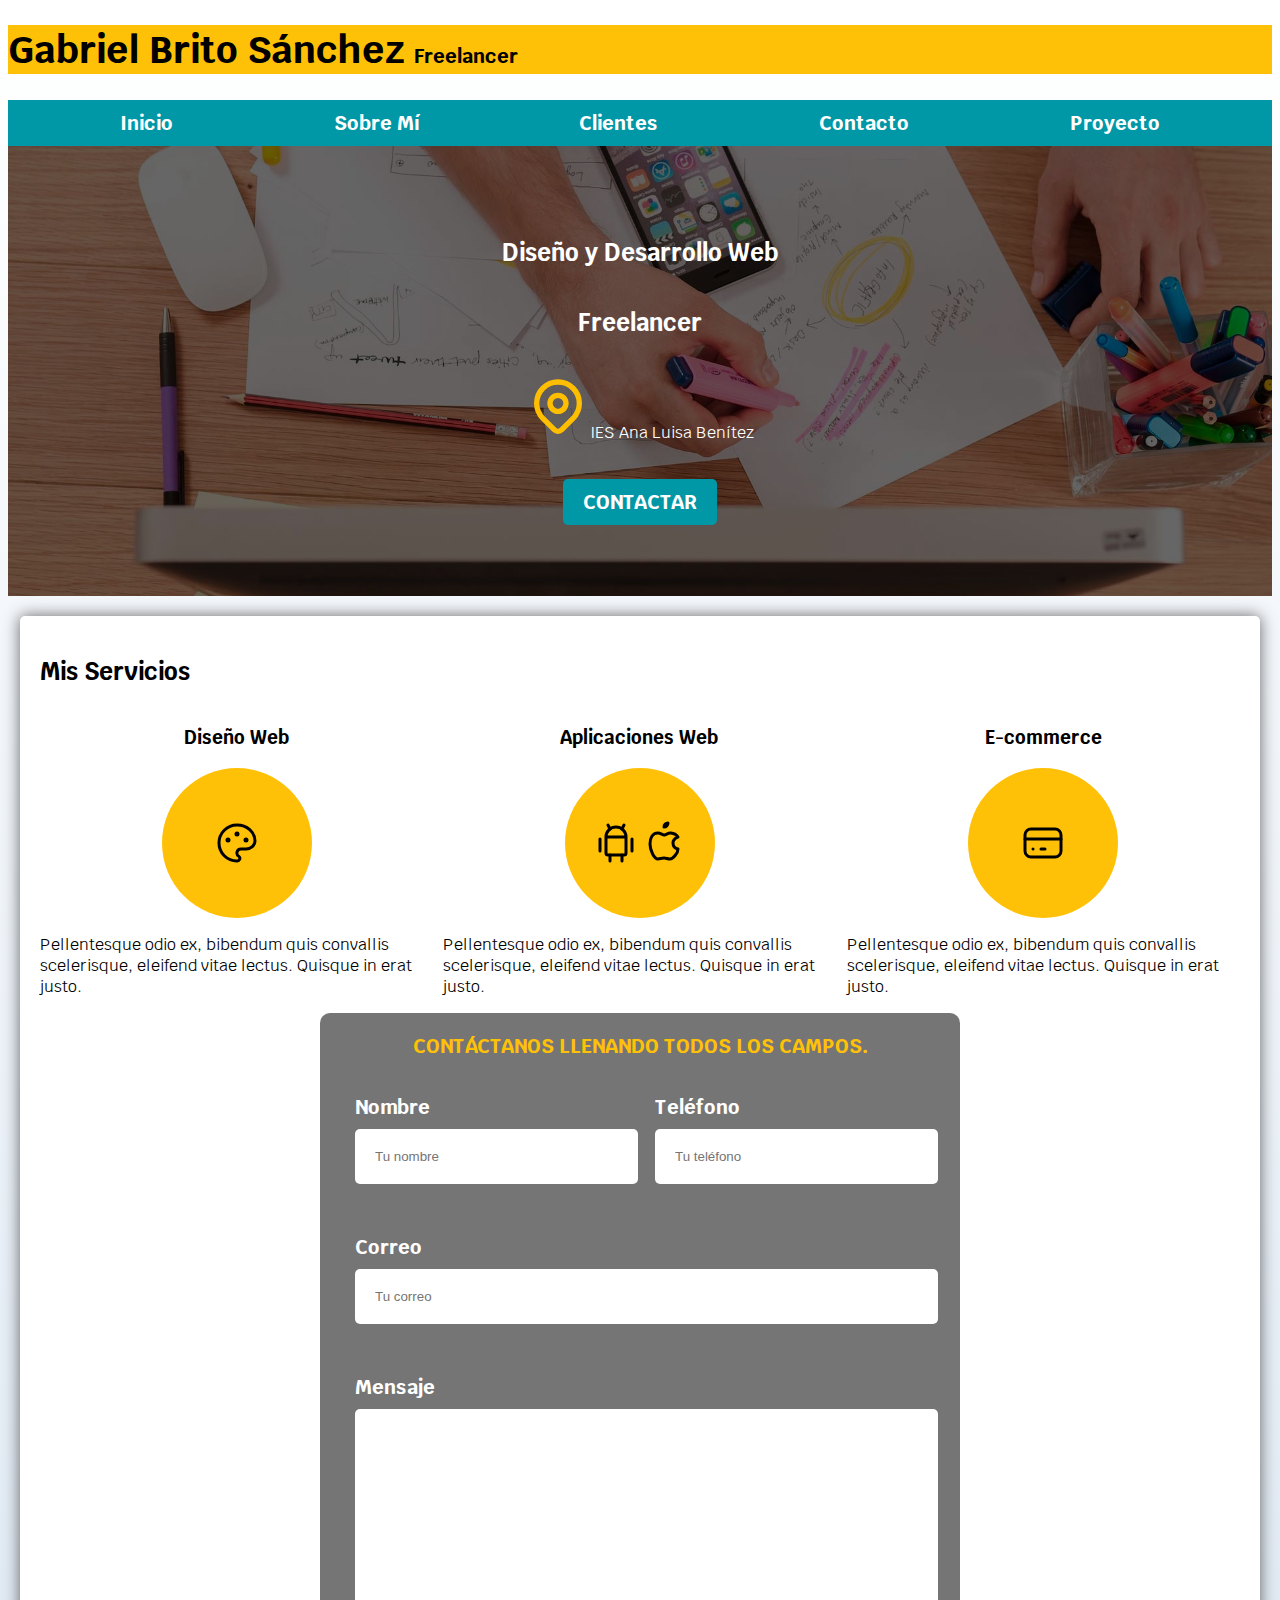
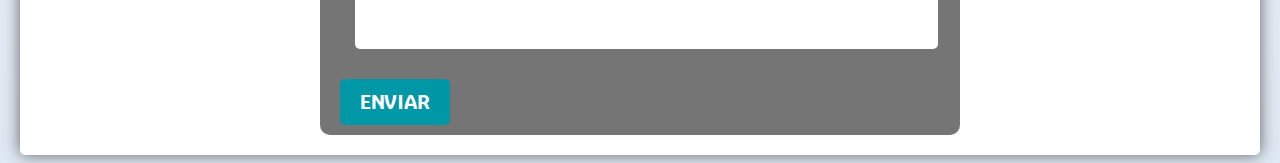
<file: proyecto1/index.html>
<!DOCTYPE html>
<html lang="es">
<head>
    <meta charset="UTF-8">
    <meta http-equiv="X-UA-Compatible" content="IE=edge">
    <meta name="viewport" content="width=device-width, initial-scale=1.0">
    <link rel="preconnect" href="https://fonts.googleapis.com">
    <link rel="preconnect" href="https://fonts.gstatic.com" crossorigin>
    <link href="https://fonts.googleapis.com/css2?family=Krub:wght@400;700&display=swap" rel="stylesheet">
    <link rel="stylesheet" href="css/styles.css">
    <title>Diseñador Freelancer</title>
</head>

<body>
    <header>
        <h1 class="titulo">Gabriel Brito Sánchez <span>Freelancer</span></h1>

    </header>
    <div class="nav-bg">
        <nav class="navegacion-principal contenedor">
            <a href="#">Inicio</a>
            <a href="#">Sobre Mí</a>
            <a href="#">Clientes</a>
            <a href="#">Contacto</a>
            <a href="./Proyecto.html">Proyecto</a>
    
        </nav>

    </div>
    <section class="hero">
        <div class="contenido-hero">

            <h2>Diseño y Desarrollo Web</h2>
            <h2>Freelancer</h2>
            
            
            <p><svg xmlns="http://www.w3.org/2000/svg" class="icon icon-tabler icon-tabler-map-pin" width="64" height="64" viewBox="0 0 24 24" stroke-width="2" stroke="#ffbf00" fill="none" stroke-linecap="round" stroke-linejoin="round">
                <path stroke="none" d="M0 0h24v24H0z" fill="none"/>
                <circle cx="12" cy="11" r="3" />
                <path d="M17.657 16.657l-4.243 4.243a2 2 0 0 1 -2.827 0l-4.244 -4.243a8 8 0 1 1 11.314 0z" />
            </svg>IES Ana Luisa Benítez </p>
            <a class="boton" href="#">Contactar</a>
        </div>

    </section>
    <main class="contenedor sombra">
        <h2>Mis Servicios</h2>
        <div class="servicios">
            
            <section class="servicio">
               
                <h3>Diseño Web</h3>
                <div class="iconos">

                    <svg xmlns="http://www.w3.org/2000/svg" class="icon icon-tabler icon-tabler-palette" width="48" height="48" viewBox="0 0 24 24" stroke-width="1.5" stroke="#000000" fill="none" stroke-linecap="round" stroke-linejoin="round">
                        <path stroke="none" d="M0 0h24v24H0z" fill="none"/>
                        <path d="M12 21a9 9 0 1 1 0 -18a9 8 0 0 1 9 8a4.5 4 0 0 1 -4.5 4h-2.5a2 2 0 0 0 -1 3.75a1.3 1.3 0 0 1 -1 2.25" />
                        <circle cx="7.5" cy="10.5" r=".5" fill="currentColor" />
                        <circle cx="12" cy="7.5" r=".5" fill="currentColor" />
                        <circle cx="16.5" cy="10.5" r=".5" fill="currentColor" />
                      </svg>
                </div>
                <p>Pellentesque odio ex, bibendum quis convallis scelerisque, eleifend vitae lectus. Quisque in erat justo.</p>
    
            </section>
            <section class="servicio">
                <h3>Aplicaciones Web</h3>
                <div class="iconos">
                    <svg xmlns="http://www.w3.org/2000/svg" class="icon icon-tabler icon-tabler-brand-android" width="48" height="48" viewBox="0 0 24 24" stroke-width="1.5" stroke="#000000" fill="none" stroke-linecap="round" stroke-linejoin="round">
                        <path stroke="none" d="M0 0h24v24H0z" fill="none"/>
                        <line x1="4" y1="10" x2="4" y2="16" />
                        <line x1="20" y1="10" x2="20" y2="16" />
                        <path d="M7 9h10v8a1 1 0 0 1 -1 1h-8a1 1 0 0 1 -1 -1v-8a5 5 0 0 1 10 0" />
                        <line x1="8" y1="3" x2="9" y2="5" />
                        <line x1="16" y1="3" x2="15" y2="5" />
                        <line x1="9" y1="18" x2="9" y2="21" />
                        <line x1="15" y1="18" x2="15" y2="21" />
                      </svg>
                      <svg xmlns="http://www.w3.org/2000/svg" class="icon icon-tabler icon-tabler-brand-apple" width="48" height="48" viewBox="0 0 24 24" stroke-width="1.5" stroke="#000000" fill="none" stroke-linecap="round" stroke-linejoin="round">
                        <path stroke="none" d="M0 0h24v24H0z" fill="none"/>
                        <path d="M9 7c-3 0 -4 3 -4 5.5c0 3 2 7.5 4 7.5c1.088 -.046 1.679 -.5 3 -.5c1.312 0 1.5 .5 3 .5s4 -3 4 -5c-.028 -.01 -2.472 -.403 -2.5 -3c-.019 -2.17 2.416 -2.954 2.5 -3c-1.023 -1.492 -2.951 -1.963 -3.5 -2c-1.433 -.111 -2.83 1 -3.5 1c-.68 0 -1.9 -1 -3 -1z" />
                        <path d="M12 4a2 2 0 0 0 2 -2a2 2 0 0 0 -2 2" />
                      </svg>
                    
                </div>
                <p>Pellentesque odio ex, bibendum quis convallis scelerisque, eleifend vitae lectus. Quisque in erat justo.</p>
    
            </section>
            <section class="servicio">
                <h3>E-commerce</h3>
                <div class="iconos">
                    <svg xmlns="http://www.w3.org/2000/svg" class="icon icon-tabler icon-tabler-credit-card" width="48" height="48" viewBox="0 0 24 24" stroke-width="1.5" stroke="#000000" fill="none" stroke-linecap="round" stroke-linejoin="round">
                        <path stroke="none" d="M0 0h24v24H0z" fill="none"/>
                        <rect x="3" y="5" width="18" height="14" rx="3" />
                        <line x1="3" y1="10" x2="21" y2="10" />
                        <line x1="7" y1="15" x2="7.01" y2="15" />
                        <line x1="11" y1="15" x2="13" y2="15" />
                      </svg>

                </div>
                <p>Pellentesque odio ex, bibendum quis convallis scelerisque, eleifend vitae lectus. Quisque in erat justo.</p>
    
            </section>
        </div>

        <div class="formulario">
            <legend>CONTÁCTANOS LLENANDO TODOS LOS CAMPOS.</legend>
            <form autocomplete >
                
                <div class="contenedor-campos">
                    
                    <div class="campo">
                        <label for="nombre">Nombre</label>
                        <input type="text" id="nombre" name="nombre" placeholder="Tu nombre">
                            
                    </div>

                    <div class="campo">
                        <label for="telefono">Teléfono</label>
                        <input type="tel" pattern="[0-9]{9}" id="telefono" name="telefono" placeholder="Tu teléfono">
                    </div>

                    <div class="unacolumna">

                        <div class="campo">
                            <label for="telefono">Correo</label>
                            <input type="email" id="correo" name="correo" placeholder="Tu correo">
                        </div>

                        <div class="campo">
                            <label for="mensaje">Mensaje</label>
                            <textarea></textarea>
                        </div>

                    </div>
                </div>
                <div class="iconos">
                    <a class="boton" href="#">Enviar</a>
                </div>
                
            </form>

    </main>
</body>
</html>
</file>
<file: proyecto1/css/styles.css>
:root {
    --blanco: #ffffff;
    --oscuro: #212121;
    --primario:#ffc107;
    --secundario:#0097a7;
    --gris: #757575;
    --grisClaro:#dfe9f3;
}
html {
    font-size: 62.5%;
}

body{
    font-size: 16px;  /* 1 rem =10px*/
    font-family: 'Krub', sans-serif;
    background-image: linear-gradient(to top, var(--grisClaro) 0%, var(--blanco) 100%);

}
.boton{
    background-color: var(--secundario);
    padding: 1rem 2rem;
    margin-top: 2rem;
    text-decoration: none;
    border-radius: 0.5rem;
    color:var(--blanco);
    font-size: 2rem;
    font-weight: 700;
    text-transform: uppercase;
    border:none;

}
.sombra {
    box-shadow: 0px 0px 16px 0px rgba(61,60,61,0.79);
    background-color: var(--blanco);
    padding:2rem;
    border-radius: 0.5rem;
   
    
}
.titulo{
    background-color: var(--primario);
    font-size: 3.8rem;

}
.titulo span {
    font-size: 2rem;
}

.nav-bg {
    background-color: var(--secundario);
    

}
.navegacion-principal {
    display:flex;
    flex-direction: column;
    align-items: center;
    
    
}
@media (min-width:480px){
    .navegacion-principal{
        flex-direction: row;
        justify-content: space-around;
    }
    
}

/* 480 px 768px 1140px 1400px*/
.navegacion-principal a {
    padding: 1rem;
    color:var(--blanco);
    font-size: 2rem;
    font-weight: 700;
    text-decoration: none;
   
    
}
.navegacion-principal a:hover{
    background-color: var(--primario);
    color: var(--oscuro);
}

.contenedor{
    max-width: 120rem;
    margin: 0 auto;
    
}
.hero {
    background-image: url(../img/hero.jpg);
    background-repeat: no-repeat;
    background-size: cover;
    height: 450px;
    position: relative;
    margin-bottom: 2rem;
    
}
.contenido-hero {
    position:absolute;
    background-color: rgba(0,0,0,.6);
    width:100%;
    height: 100%;
   /* position: absolute;
    background-color: red;
    width: 2rem;
    height: 2rem;
    bottom: 250px;
    left: 250px;*/
    display:flex;
    flex-direction: column;
    align-items: center;
    justify-content: center;
}

.contenido-hero h2, 
.contenido-hero p {
    color:var(--blanco);
}
@media (min-width: 768px){
    .servicios {
        display: grid;
        grid-template-columns: repeat(3,1fr);
        column-gap: 1rem;
    
    }
}


.servicio{
    display: flex;
    flex-direction: column;
    align-items: center;
}

.servicio .iconos {
    height: 15rem;
    width: 15rem;
    background-color: var(--primario);
    border-radius: 50%;
    display:flex;
    justify-content: center;
    align-items: center;
}

.formulario {
    background-color: var(--gris);
    width: min (60rem, 100%);
    margin: 0 auto;
    padding: 2rem;
    border-radius: 1rem;
    color: var(--blanco);
 
}


@media (min-width: 789px ){
 
    .contenedor-campos{
      display:grid;
      grid-template-columns: 50% 50%;
      grid-template-rows: auto auto;
    
    }
 
    .formulario {
      display: grid;
      grid-column: auto;
       grid-column-start: 1;
      grid-column-end: 4;
       max-width: 60rem;
    }
     
    .campo {
      border-radius: 0.5rem;
       width: 90%;
       border:none;
      padding: 1.5rem;
    }
 
    .unacolumna .campo {
     width: 201%;
    }
 
}
 
 
.campo textarea{
    margin-top: 0.9rem;
    align-items: center;
    height: 20rem;
    border-radius: 0.5rem;
    width: 90%;
    border:none;
    padding: 2rem;
    resize: none;
}

.campo {
    margin-bottom: 2rem;
}

.campo label{
    
    color: var(--blanco);
    font-size: 2rem;
    font-weight: 700;
}

input {
    margin-top: 0.9rem;
    border-radius: 0.5rem;
    width: 90%;
    border:none;
    padding: 2rem;
}


.formulario legend {
    text-align: center;
    color: var(--primario);
    font-size: 2rem;
    text-transform: uppercase;
    font-weight: 700;
    margin-bottom: 2rem
}
</file>
